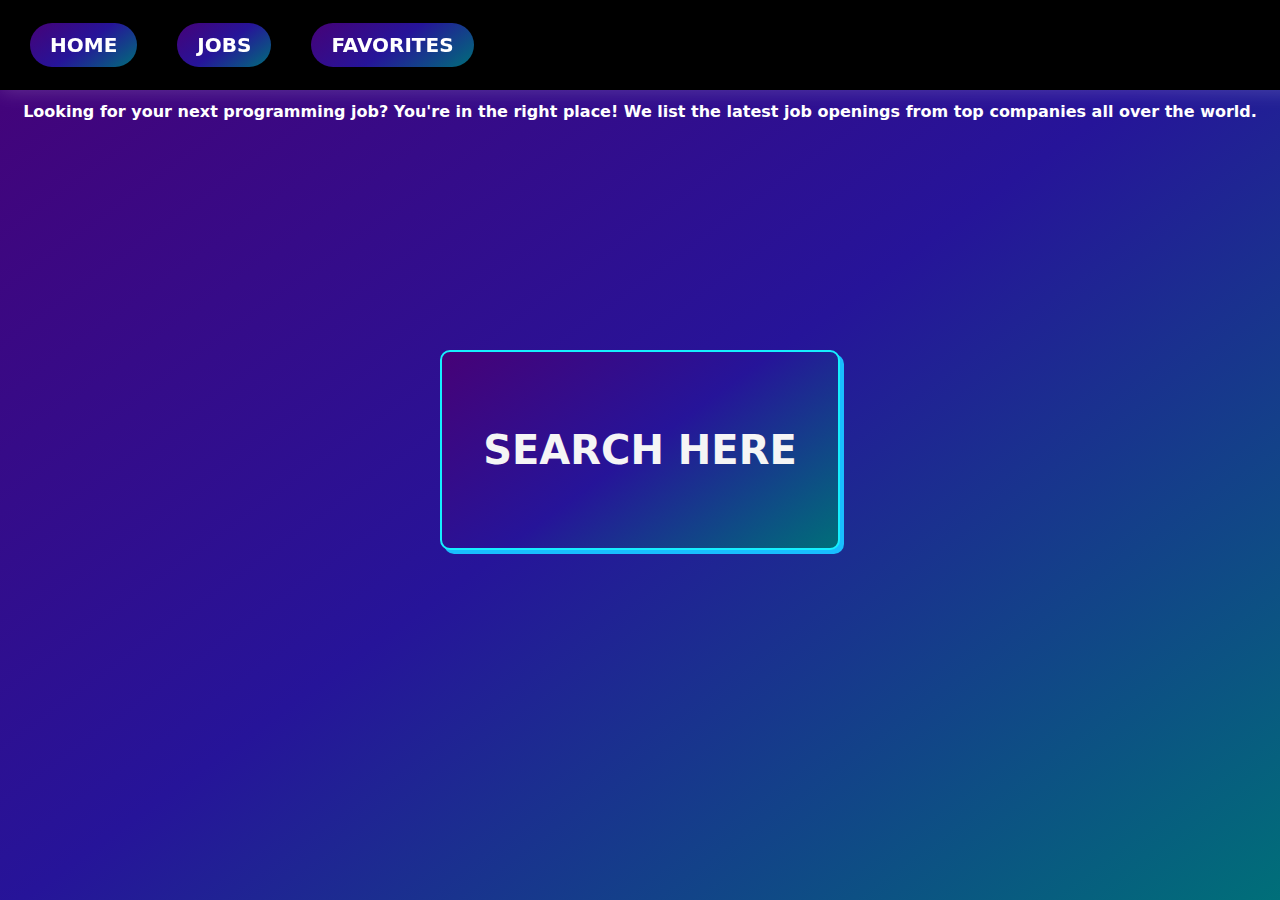
<file: index.html>
<html>
    <head>
        <meta charset="UTF-8">
        <meta http-equiv="X-UA-Compatible" content="IE=edge">
        <meta name="viewport" content="width=device-width, initial-scale=1.0">
        <link rel="stylesheet" href="styles.css">
    </head>
    <body>
        <header>

            <nav>
              <ul class = "nav">
                <li><a href="index.html" id="home">Home</a></li>
                <li><a href="jobs.html" id="favorites">Jobs</a></li>
                <li><a href="favorites.html" id="favorites">Favorites</a></li>
              </ul>
            </nav>
        </header>

        <h4 id="intro-title">Looking for your next programming job? You're in the right place! We list the latest job openings from top companies all over the world.</h1>  

        <main>

            <!-- <h1 id="intro-title">Hssi</h1>   -->
            
            <a class="links" href="jobs.html"> 
            <button id="btn" class="button-74" role="button"><span class="text">Search Here</span></button>
            </a>
        </main>

    </body>
</html>

<!-- <!DOCTYPE html>
<html>
  <head>
    <title>Jobs for Programmers</title>
    <link rel="stylesheet" href="styles.css">
  </head>
  <body>
    <header>
      <h1>Find Your Dream Programming Job</h1>
      <nav>
        <ul class="nav">
          <li><a href="index.html" id="home">Home</a></li>
          <li><a href="jobs.html">Jobs</a></li>
          <li><a href="favorites.html" id="favorites">Favorites</a></li>
        </ul>
      </nav>
    </header>

    <main>
      <section class="hero">
        <h2>Welcome to Jobs for Programmers</h2>
        <p>Looking for your next programming job? You're in the right place! We list the latest job openings from top companies all over the world.</p>
      </section>
      
      <a class="links" href="jobs.html">
        <button id="btn" class="button-74" role="button"><span class="text">Search Jobs</span></button>
      </a>
    </main>

  </body>
</html> -->
</file>
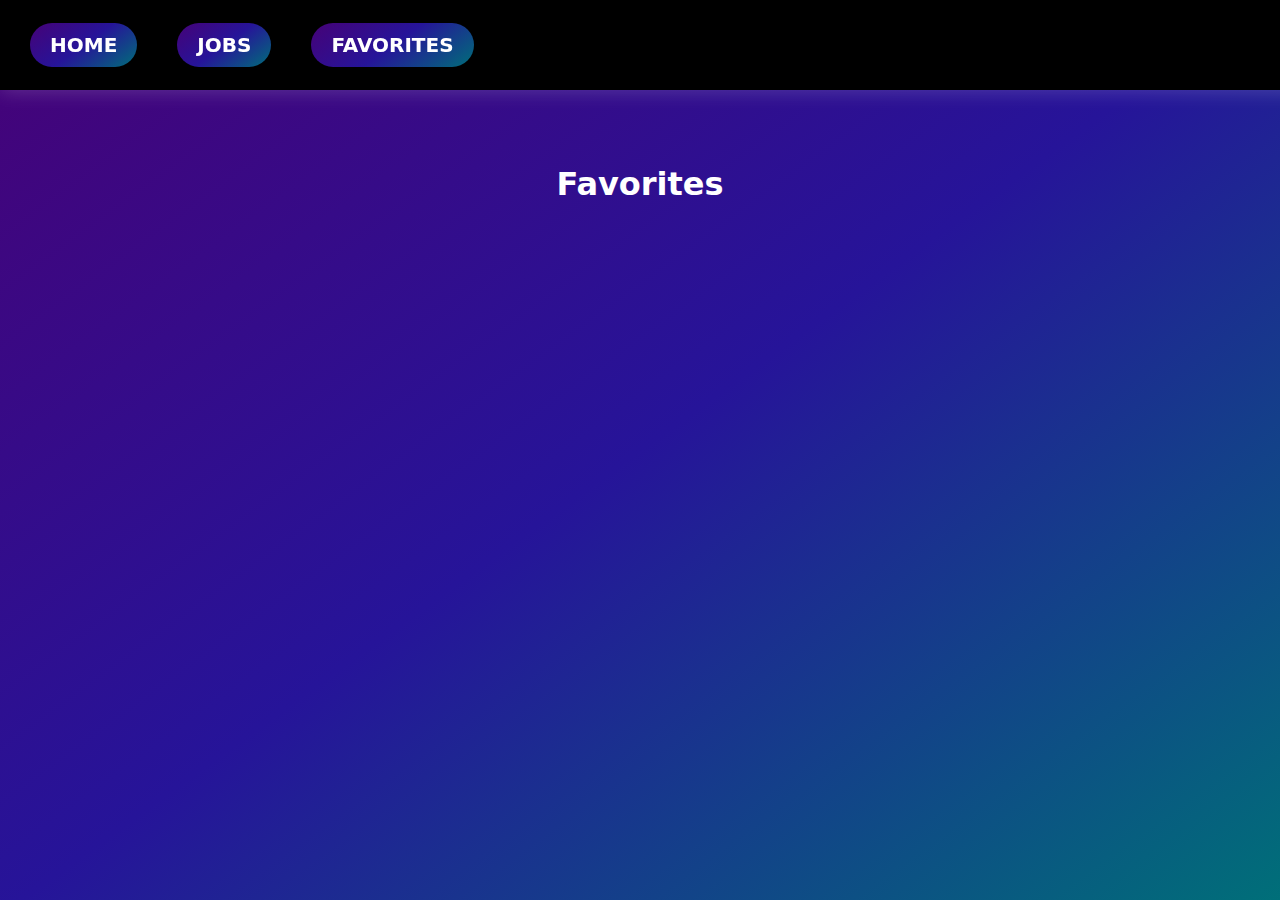
<file: favorites.html>
<html>
    <head>
        <meta charset="UTF-8">
        <meta http-equiv="X-UA-Compatible" content="IE=edge">
        <meta name="viewport" content="width=device-width, initial-scale=1.0">
        <link rel="stylesheet" href="styles.css">
        <script src="jobs.js"></script>
    </head>
    <body>
        <header>
            <!-- <h1>Jobs for Programmers</h1> -->
            <nav>
              <ul class = "nav">
                <li><a href="index.html" id="home">Home</a></li>
                <!-- <li><a href="#">Jobs</a></li> -->
                <li><a href="jobs.html" id="favorites">Jobs</a></li>
                <li><a href="favorites.html" id="favorites">Favorites</a></li>
              </ul>
              
            </nav>

            <!-- <nav>
                
                <a id="machine">All</a><a id="balloon">Balloon</a><a id="dirigible">Dirigible</a><a
                id="glider">Glider</a><a id="plane">Aeroplane</a>
            </nav> -->
        </header>
        <h1 id="favorites-title">Favorites</h1>
        <!-- <form action="#">
          <label for="location">Location</label>
          <input type="text" id="location" name="location">
          <button type="submit" id="filter-button">Filter</button>
        </form> -->
        <!-- <img id="heart" src="images/heart-regular.svg">
        <img id="heart" src="images/heart-solid.svg"> -->
        <div class="jobs" data-favorite="true">

        </div>

        <!-- <main>
            <section class="hero">
            <a class="links" href="jobs.html">
            <button id="btn">Find Jobs</button>
            </a>
        </main> -->

    </body>

    <script>
        const featuredJobsContainer = document.querySelector('.jobs');
        let counter = localStorage.getItem("total");
        let array = [];
        for(let i=0;i<counter;i++){
          let job = localStorage.getItem("job-"+i);
          array.push(job);
          let divTag = document.createElement('div');
          divTag.setAttribute("id","job-"+i)
          divTag.innerHTML=job;
          featuredJobsContainer.appendChild(divTag);
          
        }
        let heartImages = document.querySelectorAll(".heart");
        heartImages.forEach(function(heartImage){
          heartImage.addEventListener('click', function(){

            let parent = this.parentElement;
            let id = parent.id;
            localStorage.removeItem(id);
            parent.remove();
            localStorage.setItem("total",--counter);
          });

        });
        console.log(heartImages);
        console.log(array);



//         const filterButton = document.querySelector('#filter-button');
// const keywordsInput = document.querySelector('#keywords');
// const locationInput = document.querySelector('#location');
// const featuredJobsContainer = document.querySelector('.jobs');

// // Fetch the JSON data and generate the elements for all jobs
// fetch('favorites_data.json')
//   .then(response => response.json())
//   .then(jobs => {
//     jobs.forEach(generateJobElement);
//   });

// filterButton.addEventListener('click', event => {
//   event.preventDefault();

//   const location = locationInput.value.trim().toLowerCase();

//   // Clear the featured jobs container
//   featuredJobsContainer.innerHTML = '';

//   fetch('favorites_data.json')
//     .then(response => response.json())
//     .then(jobs => {
//       // Filter the jobs by keywords and location
//       const filteredJobs = jobs.filter(job => {
//         return (
//           job.location.toLowerCase().includes(location)
//         );
//       });

//       // Generate and append the elements for the filtered jobs
//       filteredJobs.forEach(generateJobElement);
//     });
// });

// function generateJobElement(job) {
//     // Create the elements for the job
//     const jobElement = document.createElement('div');
// //   const titleElement = document.createElement('h3');
//     const titleElement = document.createElement('h3');
//     const companyElement = document.createElement('p');
//     const locationElement = document.createElement('p');
//     const descriptionElement = document.createElement('p');
//     const applyButton = document.createElement('a');

//     //new lines 3/6 8:06am

//     // const heartButton = document.createElement('button');
//     // heartButton.style.backgroundImage = "url('images/heart-regular.svg')";
//     // heartButton.className = "heart";
//     // heartButton.style.cursor = "pointer";

//     // heartButton.onclick = changeImage('solid');

//     const heartImage = document.createElement('img');
        
//   // Set the content and attributes of the elements
//     titleElement.textContent = job.title;
//     companyElement.textContent = job.company;
//     locationElement.textContent = job.location;
//     descriptionElement.textContent = job.description;
//     applyButton.textContent = 'Apply Now';
//     applyButton.href = job.apply_url;
//     heartImage.src = "images/heart-regular.svg";
//     heartImage.className = "heart";
//   // Append the elements to the job element
//     jobElement.appendChild(titleElement);
//     jobElement.appendChild(companyElement);
//     jobElement.appendChild(locationElement);
//     jobElement.appendChild(descriptionElement);
//     jobElement.appendChild(applyButton);
//     //jobElement.appendChild(heartButton);
//     jobElement.appendChild(heartImage);

//   // Append the job element to the featured jobs container
//     featuredJobsContainer.appendChild(jobElement);
// }

// var heartButtons = document.querySelectorAll('.heart');
// // // console.log("hello");
// // // function changeImage(solid){
// // //   heartButton.style.backgroundImage = "url('images/heart-solid.svg')";
// // // }
// // // Add click event listener to each heart icon/button

// // Loop through each heart button
// heartButtons.forEach((heartButton) => {
//   // Add click event listener
//   heartButton.addEventListener('click', function() {
//     console.log("hello");
//     // Toggle filled/unfilled class of heart icon/button
//     const isFilled = this.classList.toggle('filled');
    
//     // Set the background image of the button based on its state
//     if (isFilled) {
//       this.style.backgroundImage = "url('images/heart-solid.svg')";
//     } else {
//       this.style.backgroundImage = "url('images/heart-regular.svg')";
//     }
//   });
// });

    </script>
</html>
</file>
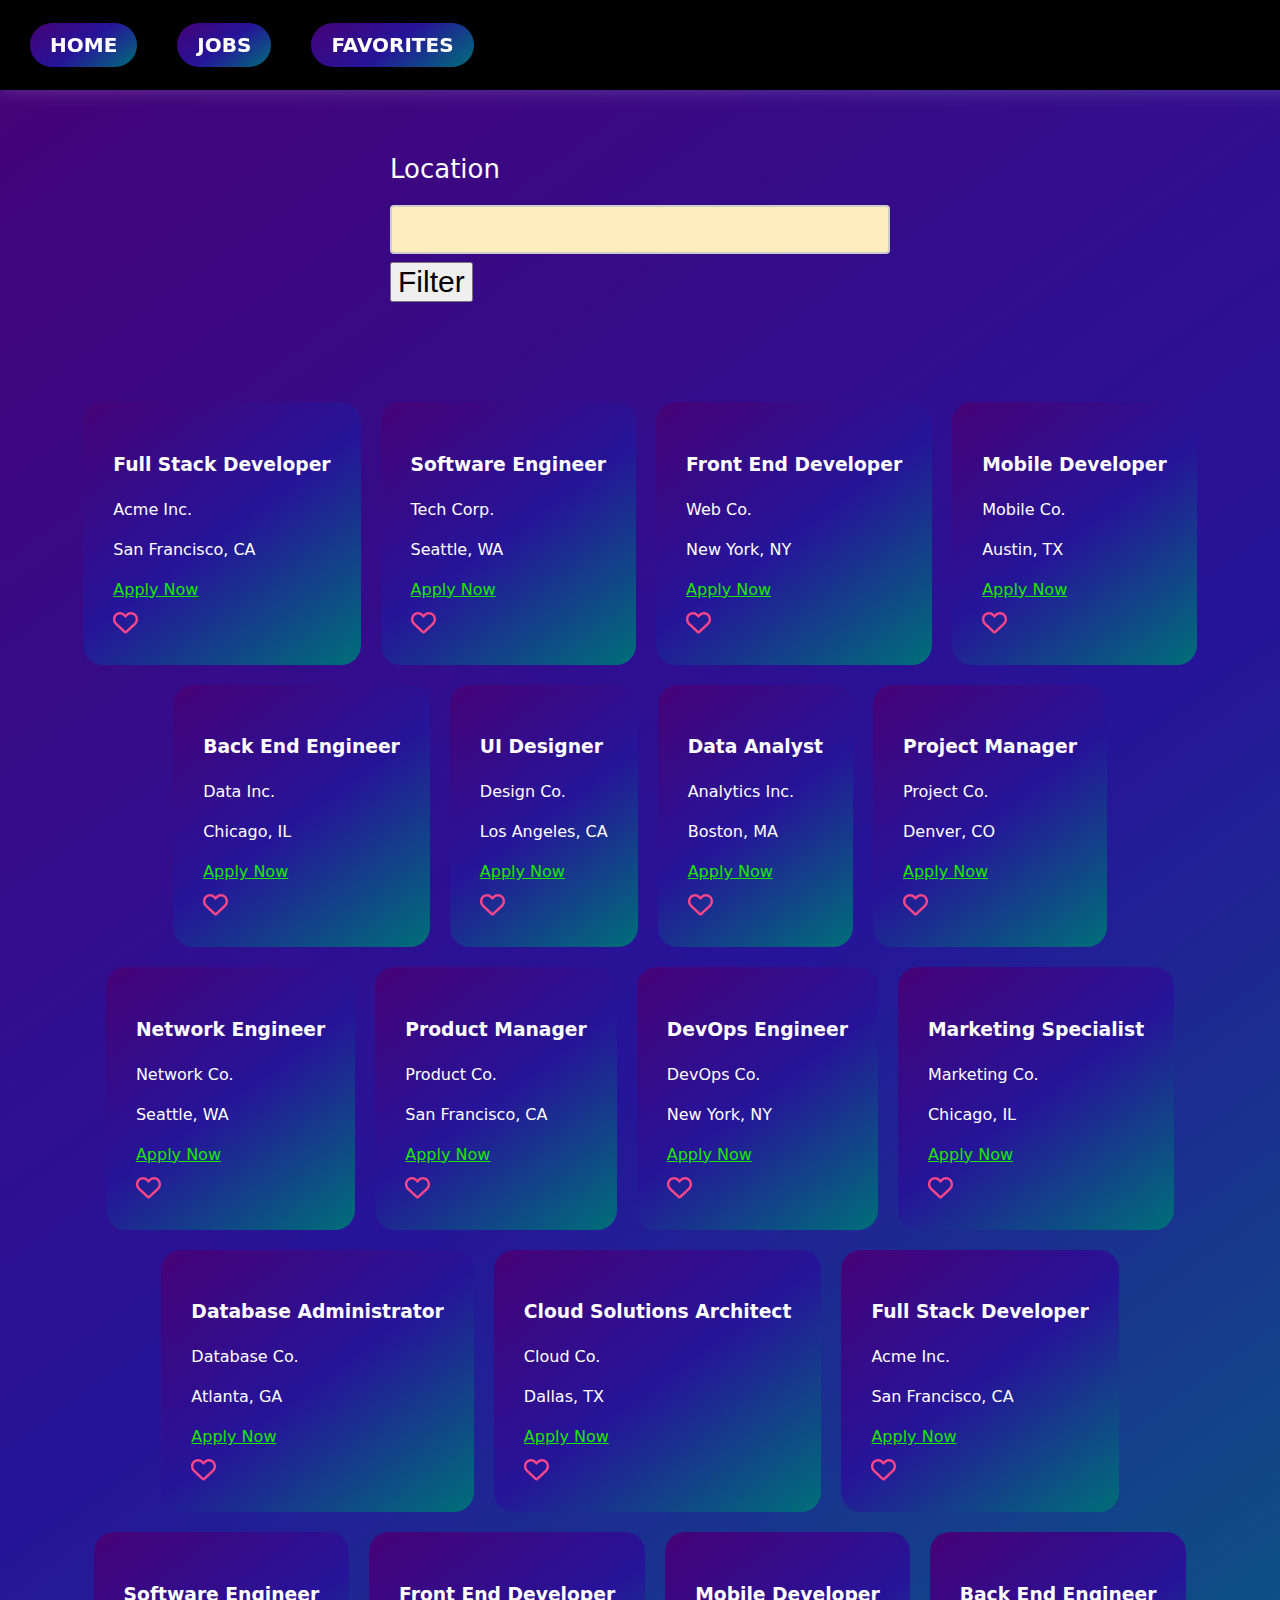
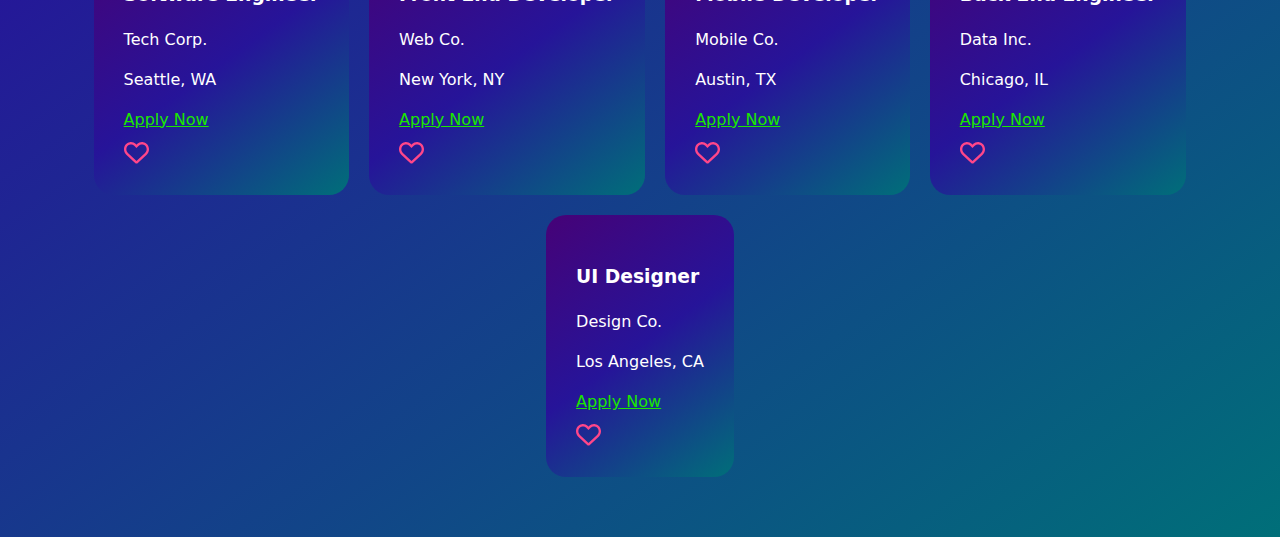
<file: jobs.html>
<html>
    <head>
        <meta charset="UTF-8">
        <meta http-equiv="X-UA-Compatible" content="IE=edge">
        <meta name="viewport" content="width=device-width, initial-scale=1.0">
        <link rel="stylesheet" href="styles.css">
        <script src="jobs.js"></script>
    </head>
    <body>
        <header>
            <!-- <h1>Jobs for Programmers</h1> -->
            <nav>
              <ul class = "nav">
                <li><a href="index.html" id="home">Home</a></li>
                <li><a href="jobs.html" id="favorites">Jobs</a></li>
                <!-- <li><a href="#">Jobs</a></li> -->
                <li><a href="favorites.html" id="favorites">Favorites</a></li>
              </ul>
              
            </nav>
            <!-- <nav>
                
                <a id="machine">All</a><a id="balloon">Balloon</a><a id="dirigible">Dirigible</a><a
                id="glider">Glider</a><a id="plane">Aeroplane</a>
            </nav> -->
        </header>

        <form action="#">
          <label for="location">Location</label>
          <input type="text" id="location" name="location">
          <button type="submit" id="filter-button">Filter</button>
        </form>
        <!-- <img id="heart" src="images/heart-regular.svg">
        <img id="heart" src="images/heart-solid.svg"> -->
        <div class="jobs">

        </div>

        <!-- <main>
            <section class="hero">
            <a class="links" href="jobs.html">
            <button id="btn">Find Jobs</button>
            </a>
        </main> -->
        <script>
            const filterButton = document.querySelector('#filter-button');
            const keywordsInput = document.querySelector('#keywords');
            const locationInput = document.querySelector('#location');
            const featuredJobsContainer = document.querySelector('.jobs');

            fetch('data.json')
  .then(response => response.json())
  .then(jobs => {
    jobs.forEach(generateJobElement);
  });

filterButton.addEventListener('click', event => {
  event.preventDefault();

  const location = locationInput.value.trim().toLowerCase();

  // Clear the featured jobs container
  featuredJobsContainer.innerHTML = '';

  fetch('data.json')
    .then(response => response.json())
    .then(jobs => {
      // Filter the jobs by keywords and location
      const filteredJobs = jobs.filter(job => {
        return (
          job.location.toLowerCase().includes(location)
        );
      });

      // Generate and append the elements for the filtered jobs
      filteredJobs.forEach(generateJobElement);
    });
});

        </script>
    </body>

</html>
</file>
<file: styles.css>
/* header {
    background-color: pink;
    color: #fff;
    padding: 20px;
  }
  
header h1 {
    margin: 0;
}

nav ul {
    list-style: none;
    margin: 0;
    padding: 0;
    display: flex;
  }
  
nav li {
    margin-right: 20px;
}

.nav{
    justify-content: space-between;
}
#account{
    text-align:right;
}

.hero{
    justify-content: center;
}

#btn {
    height:200px;
    width:400px;
    position: absolute;
    top: 50%; 
    right: 50%;
    transform: translate(50%,-50%);
    font-family: verdana;
    border-radius:10px;
      
    color:black;
    font-size:40px;
    font-weight:600px;
}

nav a {
    font-weight: bold;
    margin: 0 10px;
    cursor: pointer;
}

header {
    padding: 5px 0;
    border-bottom: double 4px #664b3d;
}

.jobs{
    width: 500px;
    margin: 20px;
    border: 1px solid #ccc;
    border-radius: 5px;
    box-shadow: 2px 2px 8px rgb(0 0 0 / 10%);
    overflow: hidden;
} */

      body {
        background-image: linear-gradient(144deg,#460277, #261499 50%,#006f79);
        
        color: #fff;
        font-family: system-ui, -apple-system, BlinkMacSystemFont, 'Segoe UI', Roboto, Oxygen, Ubuntu, Cantarell, 'Open Sans', 'Helvetica Neue', sans-serif;
        font-size: 16px;
        line-height: 1.5;
        margin: 0;
        padding: 0;
      }
      main{
        background-image: linear-gradient(144deg,#460277, #261499 50%,#006f79);
      }
      /* Header */
      header {
        background-color: #222;
        padding: 10px;
        text-align: center;
      }
      
      header h1 {
        color: #fff;
        font-size: 36px;
        margin: 0;
      }
      .nav{
        justify-content: space-between;
      }
      #favorites{
        text-align:right;
      }
      /* Navigation */
      nav {
        display: flex;
        justify-content: space-between;
        padding: 10px;
      }
      
      nav ul {
        list-style: none;
        margin: 0;
        padding: 0;
      }
      
      nav li {
        display: inline-block;
        margin-right: 20px;
      }
      
      nav li:last-child {
        margin-right: 0;
      }
      
      nav a {
        color: #fff;
        text-decoration: none;
        font-size: 18px;
        text-transform: uppercase;
        transition: all 0.3s ease;
      }
      
      nav a:hover {
        color: #cfcfcf;
      }
      
      /* Main */
      main {
        background-color: #111;
        /* padding: 50px; */
        text-align: center;
      }
      
      main h2 {
        color: #fff;
        font-size: 24px;
        margin-bottom: 20px;
      }
      
      main p {
        color: #cfcfcf;
        font-size: 18px;
        margin-bottom: 30px;
      }
      
      main button {
        background-color: white;
        border: none;
        color: #000;
        font-size: 24px;
        padding: 20px 50px;
        text-transform: uppercase;
        transition: all 0.3s ease;
      }
      
      main button:hover {
        /* background-color: #fff; */
        color: wheat;
        /* color: #000; */
        cursor: pointer;
      }
      
      /* Jobs */
      .jobs {
        display: flex;
        flex-wrap: wrap;
        justify-content: center;
        padding: 50px;
        padding-top: 90px;
        border-radius: 10px;
        border-color: #111;
      }
      
      .job {
        background-color: #222;
        border: 1px solid #cfcfcf;
        border-radius: 10px;
        box-shadow: 0px 5px 10px #cfcfcf;
        margin: 20px;
        max-width: 300px;
        overflow: hidden;
        transition: all 0.3s ease;
      }
      
      .job:hover {
        box-shadow: 0px 10px 20px #cfcfcf;
        transform: translateY(-5px);
      }
      
      .job img {
        display: block;
        width: 100%;
        height: 200px;
        object-fit: cover;
      }
      
      .job h3 {
        color: #fff;
        font-size: 24px;
        margin: 20px;
        text-align: center;
      }
      
      .job p {
        color: #cfcfcf;
        font-size: 18px;
        margin: 0 20px 20px;
        text-align: center;
      }
      
      .job a {
        background-color: beige;
      }

      header {
        background-color: #000;
        position: fixed;
        top: 0;
        left: 0;
        width: 100%;
        z-index: 999;
        padding: 20px;
        display: flex;
        justify-content: space-between;
        align-items: center;
        box-shadow: 0 0 20px rgba(255, 255, 255, 0.2);
      }
      
      header ul {
        list-style: none;
        display: flex;
        gap: 20px;
        margin: 0;
        padding: 0;
      }
      
      header li a {
        color: #fff;
        text-decoration: none;
        font-weight: bold;
        font-size: 20px;
        padding: 10px 20px;
        border-radius: 50px;
        transition: all 0.3s ease;
      }
      
      header li a:hover {
        background-color: #fff;
        color: #000;
      }
      #btn {
        height:200px;
        width:400px;
        position: absolute;
        top: 50%; 
        right: 50%;
        transform: translate(50%,-50%);
        font-family: system-ui, -apple-system, BlinkMacSystemFont, 'Segoe UI', Roboto, Oxygen, Ubuntu, Cantarell, 'Open Sans', 'Helvetica Neue', sans-serif;;
        border-radius:10px;
          
        /* color:black; */
        font-size:40px;
        font-weight:600px;
    }


 

    
    .button-74 {
      /* background-color: #7871b9; */
      border: 2px solid #15efff;
      background-image: linear-gradient(144deg,#460277, #261499 50%,#006f79);
      border-radius: 30px;
      box-shadow: #19beff 4px 4px 0 0;
      color: whitesmoke;
      cursor: pointer;
      display: inline-block;
      font-weight: 600;
      font-size: 18px;
      padding: 0 18px;
      line-height: 50px;
      text-align: center;
      text-decoration: none;
      user-select: none;
      -webkit-user-select: none;
      touch-action: manipulation;
    }
    
    .button-74:hover {
      background-color: #bebebe;
    }
    
    .button-74:active {
      box-shadow: #178e9e 2px 2px 0 0;
      transform: translate(2px, 2px);
    }
    
    @media (min-width: 768px) {
      .button-74 {
        min-width: 120px;
        padding: 0 25px;
      }
    }
    .jobs div{
        border-radius: 2px;
        border-color: #000;
        /* background-color: chocolate;
        linear-gradient(144deg,#460277, #261499 50%,#006f79); */
        background-image: linear-gradient(144deg,#460277, #261499 50%,#006f79);
        padding: 30px;
        margin: 10px;
        border-radius: 20px;
    }

    /*#heart{
        padding-top: 8px;
        display: flex;
        justify-content: right;
        width: 25px;
        height: 25px;
        filter: invert(40%) sepia(29%) saturate(4476%) hue-rotate(-40deg) brightness(118%) contrast(119%);
        /* filter: invert(1) sepia(1) hue-rotate(170deg); */
    

    .heart{
        padding-top: 8px;
        display: flex;
        justify-content: right;
        width: 25px;
        height: 25px;
        filter: invert(40%) sepia(29%) saturate(4476%) hue-rotate(-40deg) brightness(118%) contrast(119%);
        /* filter: invert(1) sepia(1) hue-rotate(170deg); */
        cursor:pointer;
    }

    .hearts{
        padding-top: 8px;
        display: flex;
        justify-content: right;
        width: 25px;
        height: 25px;
        filter: invert(40%) sepia(29%) saturate(4476%) hue-rotate(-40deg) brightness(118%) contrast(119%);
        /* filter: invert(1) sepia(1) hue-rotate(170deg); */
    }
    
    form{
      margin: 150px auto 0px;
    }
    form {
      max-width: 500px;
      /* margin: 0 auto; */
      /* padding: 20px; */
      /* background-image: linear-gradient(144deg,#460277, #261499 50%,#006f79);
      padding: 25px; */
      border-radius: 5px;
      
    }
    

    input[type="text"],
    textarea {
      width: 100%;
      padding: 12px 20px;
      margin: 8px 0;
      box-sizing: border-box;
      border: 2px solid #ccc;
      border-radius: 4px;
      resize: vertical;
      font-size: large;
      background-color: hsl(44, 100%, 87%);
    }
    
    input[type="submit"] {
      background-color: #4CAF50;
      color: white;
      padding: 12px 20px;
      border: none;
      border-radius: 4px;
      cursor: pointer;
      background-color: hsl(44, 100%, 47%);
    }
    
    input[type="submit"]:hover {
      background-color: #45a049;
    }
    
    .error {
      color: red;
    }
    
    label {
      display: block;
      margin-bottom: 8px;
      font-size: 26px;
    }

    #filter-button{
      font-size: 30px;
      justify-self: center;
    }

    /* h3 {
      font-size: larger;
      color: black;
      /* -webkit-text-fill-color: black; /* Will override color (regardless of order)
      -webkit-text-stroke-width: 1px;
      -webkit-text-stroke-color: white; */

    a{
      color: #1be700;
    }

    #home, #favorites{
      background-image: linear-gradient(144deg,#460277, #261499 50%,#006f79);
    }

    #favorites-title{
      padding-top: 160px;
      text-align: center;
      margin: 0px;
    }

    #intro-title{
      padding-top: 100px;
      text-align: center;

    }
</file>
